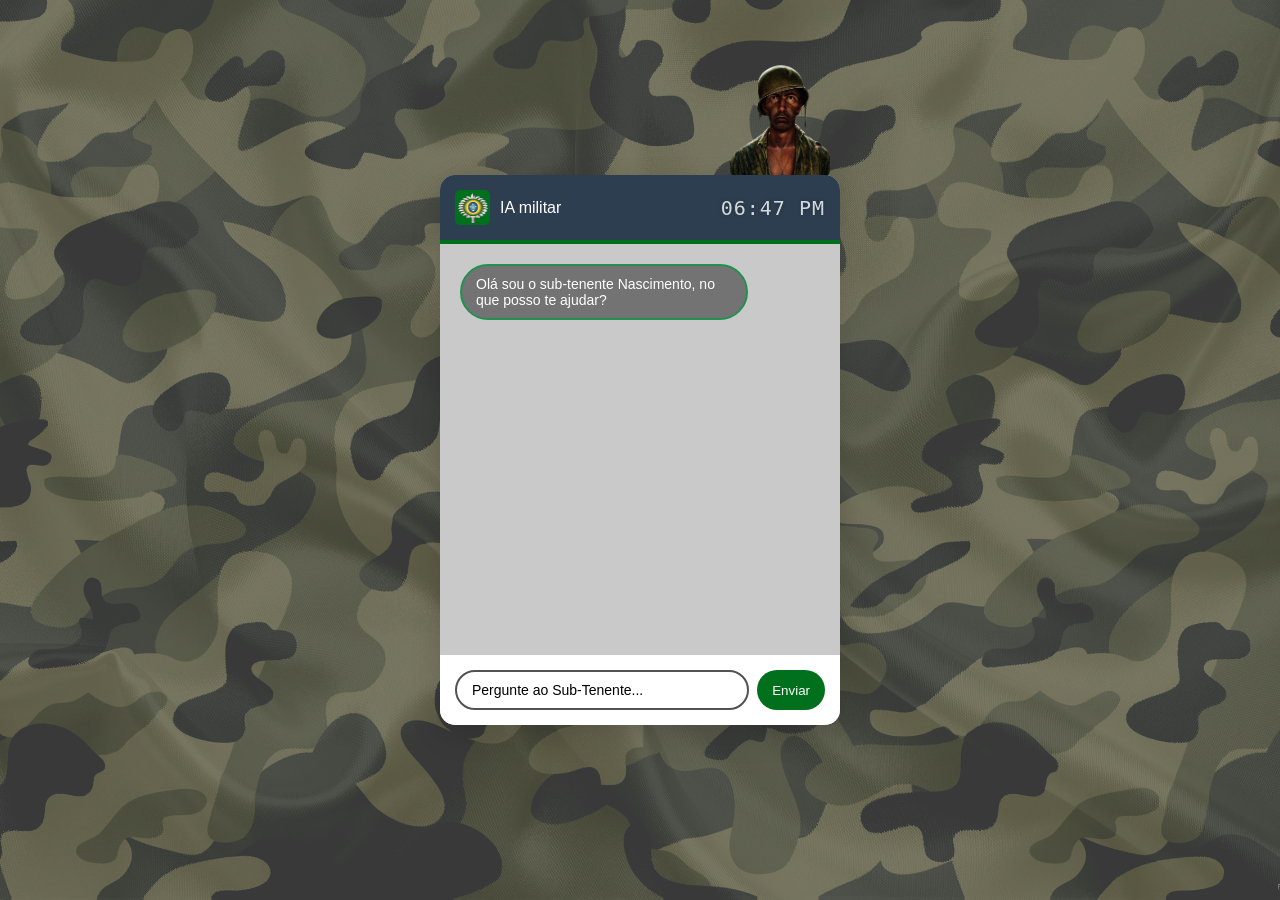
<file: index.html>
<!doctype html>
<html lang="en">
  <head>
    <meta charset="UTF-8" />
    <meta name="viewport" content="width=device-width, initial-scale=1.0" />
    <link rel="stylesheet" href="static.css" />
    <title>chatbot-militar</title>
    <link rel="icon" type="image/png" href="Exército Brasileiro Logo Vector.svg .png">
  </head>
  <body>
    <img class="background_image" src="background.jpg" alt="background_exercito">
    <div id="chat-container">
      <!-- Imagem do soldado com posição absoluta -->
      <img src="soldado_olhar_mil_jardas.png" alt="Olhar de Mil Jardas" id="soldier-img">
      <div id="chat-header">
        <div class="brand">
          <div class="logo-box">
            <img
              src="Exército Brasileiro Logo Vector.svg .png"
              alt="logo-militar"
              width="30px"
              height="30px"
            />
          </div>
          <span>IA militar</span>
        </div>
        <div id="clock">00:00</div>
      </div>

      <div id="chat-window">
        <div class="msg bot">
          Olá sou o sub-tenente Nascimento, no que posso te ajudar?
        </div>
      </div>

      <div id="user-input-container">
        <input
          type="text"
          id="user-input-field"
          placeholder="Pergunte ao Sub-Tenente..."
          autocomplete="off"
        />
        <button id="send-btn">Enviar</button>
      </div>
    </div>

    <script src="script.js"></script>
  </body>
</html>
</file>
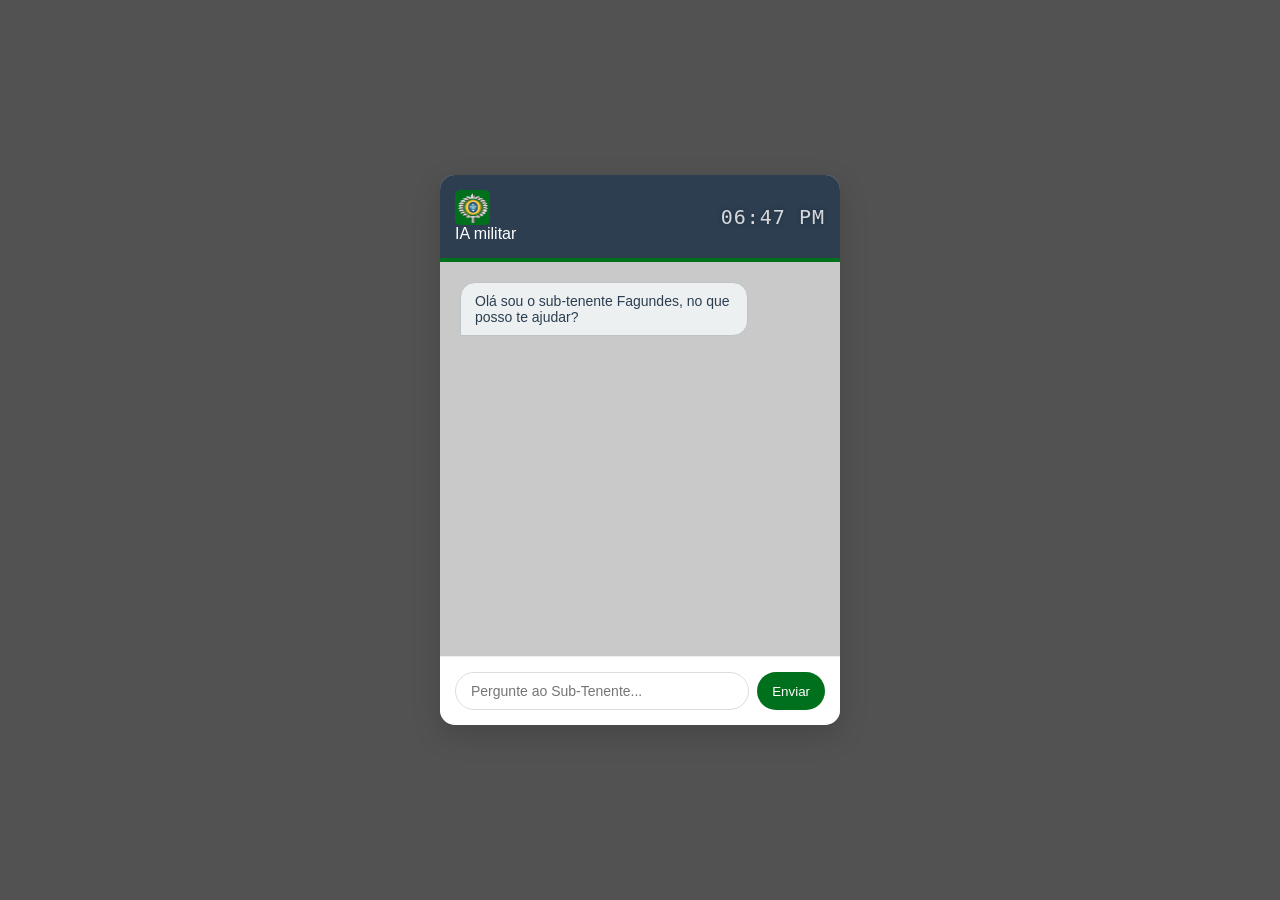
<file: frontend/index.html>
<!doctype html>
<html lang="en">
  <head>
    <meta charset="UTF-8" />
    <meta name="viewport" content="width=device-width, initial-scale=1.0" />
    <link rel="stylesheet" href="static.css" />
    <title>chatbot-militar</title>
    <link rel="icon" type="image/png" href="Exército Brasileiro Logo Vector.svg .png">
  </head>
  <body>
    <div id="chat-container">
      <div id="chat-header">
        <div class="brand">
          <div class="logo-box">
            <img
              src="Exército Brasileiro Logo Vector.svg .png"
              alt="logo-militar"
              width="30px"
              height="30px"
            />
          </div>
          <span>IA militar</span>
        </div>
        <div id="clock">00:00</div>
      </div>

      <div id="chat-window">
        <div class="msg bot">
          Olá sou o sub-tenente Fagundes, no que posso te ajudar?
        </div>
      </div>

      <div id="user-input-container">
        <input
          type="text"
          id="user-input-field"
          placeholder="Pergunte ao Sub-Tenente..."
          autocomplete="off"
        />
        <button id="send-btn">Enviar</button>
      </div>
    </div>

    <script src="script.js"></script>
  </body>
</html>
</file>
<file: static.css>
* {
  box-sizing: border-box;
  margin: 0;
  padding: 0;
  font-family: "Segoe UI", sans-serif;
}

body {
  background-color: #525252;
  display: flex;
  justify-content: center;
  align-items: center;
  height: 100vh;
}

#chat-container {
  width: 400px;
  height: 550px;
  background: rgb(187, 187, 187);
  border-radius: 15px;
  box-shadow: 0 10px 30px rgba(0, 0, 0, 0.15);
  display: flex;
  flex-direction: column;
  overflow: visible; /* Permite que a imagem do soldado possa sair do container */
  position: relative; /* Serve de âncora para posicionar a imagem depois */
}

/* Header */
#chat-header {
  position: relative;
  background: #2c3e50;
  color: white;
  padding: 15px;
  display: flex;
  align-items: center;
  justify-content: space-between;
  border-bottom: 4px solid rgb(0, 112, 28);
  border-top-left-radius: 15px; /* Mantém a borda redonda já que tiramos o overflow: hidden */
  border-top-right-radius: 15px;
}
.brand {
  display: flex;
  align-items: center;
  gap: 10px;
}

.logo-box {
  width: 35px;
  height: 35px;
  background: rgb(0, 112, 28);
  border-radius: 5px;
  display: flex;
  justify-content: center;
  align-items: center;
  font-weight: bold;
  font-size: 12px;
}

#clock-container {
  display: flex;
  flex-direction: column;
  align-items: center;
  gap: 5px; 
}

#soldier-img {
  position: absolute;
  top: -125px; 
  right: 10px; 
  width: 100px;
  border-radius: 8px; 
}

#clock {
  font-family: monospace;
  font-size: 20px;
  opacity: 0.8;
  letter-spacing: 1px;
  text-shadow: 0 0 5px rgba(0, 0, 0, 0.3);
}

/* Janela */

#chat-window {
  flex: 1;
  padding: 20px;
  overflow-y: auto;
  background: #c9c9c9;
  display: flex;
  flex-direction: column;
  gap: 10px;
  padding: auto;
}

.msg {
  padding: 10px 14px;
  border-radius: 15px;
  font-size: 14px;
  max-width: 80%;
  word-wrap: break-word;
  border: #219150 2px solid;
  border-radius: 30px;
  
}

.user {
  background: #737374;
  color: white;
  align-self: flex-end;
  border-bottom-right-radius: 2px;
}

.bot {
  background: #737374;
  color: #ffffff;
  align-self: flex-start;
  border-bottom-left-radius: 2px;
  border: #219150 2px solid;
  border-radius: 30px;
}



#user-input-container { 
  display: flex;
  padding: 15px;
  background: #fff;
  border-bottom-left-radius: 15px; /* Mantém a borda redonda do rodapé */
  border-bottom-right-radius: 15px;
}

#user-input-field {
  flex: 1;
  padding: 10px 15px;
  border: 1px solid #ddd;
  border-radius: 20px;
  outline: none;
  font-size: 14px;
  border: #525252 2px solid;
}

#user-input-field::placeholder {
    color: black;
    opacity: 1; /* Necessário porque alguns navegadores, como o Firefox, diminuem a opacidade do placeholder por padrão */
}

#send-btn {
  background: rgb(0, 112, 28);
  color: white;
  border: none;
  padding: 0 15px;
  margin-left: 8px;
  border-radius: 20px;
  cursor: pointer;
  transition: 0.3s;
}

#send-btn:hover {
  background: #219150;
}

.background_image {
  position: fixed;
  top: 0;
  left: 0;
  width: 100%;
  height: 100%;
  object-fit: cover;
  z-index: -1;
  opacity: 0.3;
}
</file>
<file: frontend/static.css>
* {
  box-sizing: border-box;
  margin: 0;
  padding: 0;
  font-family: "Segoe UI", sans-serif;
}

body {
  background-color: #525252;
  display: flex;
  justify-content: center;
  align-items: center;
  height: 100vh;
}

#chat-container {
  width: 400px;
  height: 550px;
  background: rgb(187, 187, 187);
  border-radius: 15px;
  box-shadow: 0 10px 30px rgba(0, 0, 0, 0.15);
  display: flex;
  flex-direction: column;
  overflow: hidden;
}

/* Header */
#chat-header {
  background: #2c3e50;
  color: white;
  padding: 15px;
  display: flex;
  align-items: center;
  justify-content: space-between;
  border-bottom: 4px solid rgb(0, 112, 28);
}
A .brand {
  display: flex;
  align-items: center;
  gap: 10px;
}

.logo-box {
  width: 35px;
  height: 35px;
  background: rgb(0, 112, 28);
  border-radius: 5px;
  display: flex;
  justify-content: center;
  align-items: center;
  font-weight: bold;
  font-size: 12px;
}

#clock {
  font-family: monospace;
  font-size: 20px;
  opacity: 0.8;
  letter-spacing: 1px;
  text-shadow: 0 0 5px rgba(0, 0, 0, 0.3);
}

/* Janela */

#chat-window {
  flex: 1;
  padding: 20px;
  overflow-y: auto;
  background: #c9c9c9;
  display: flex;
  flex-direction: column;
  gap: 10px;
}

.msg {
  padding: 10px 14px;
  border-radius: 15px;
  font-size: 14px;
  max-width: 80%;
  word-wrap: break-word;
}

.user {
  background: #3498db;
  color: white;
  align-self: flex-end;
  border-bottom-right-radius: 2px;
}

.bot {
  background: #ecf0f1;
  color: #2c3e50;
  align-self: flex-start;
  border-bottom-left-radius: 2px;
  border: 1px solid #bdc3c7;
}



#user-input-container { 
  display: flex;
  padding: 15px;
  background: #fff;
  border-top: 1px solid #eee;
}

#user-input-field {
  flex: 1;
  padding: 10px 15px;
  border: 1px solid #ddd;
  border-radius: 20px;
  outline: none;
  font-size: 14px;
}

#send-btn {
  background: rgb(0, 112, 28);
  color: white;
  border: none;
  padding: 0 15px;
  margin-left: 8px;
  border-radius: 20px;
  cursor: pointer;
  transition: 0.3s;
}

#send-btn:hover {
  background: #219150;
}
</file>
